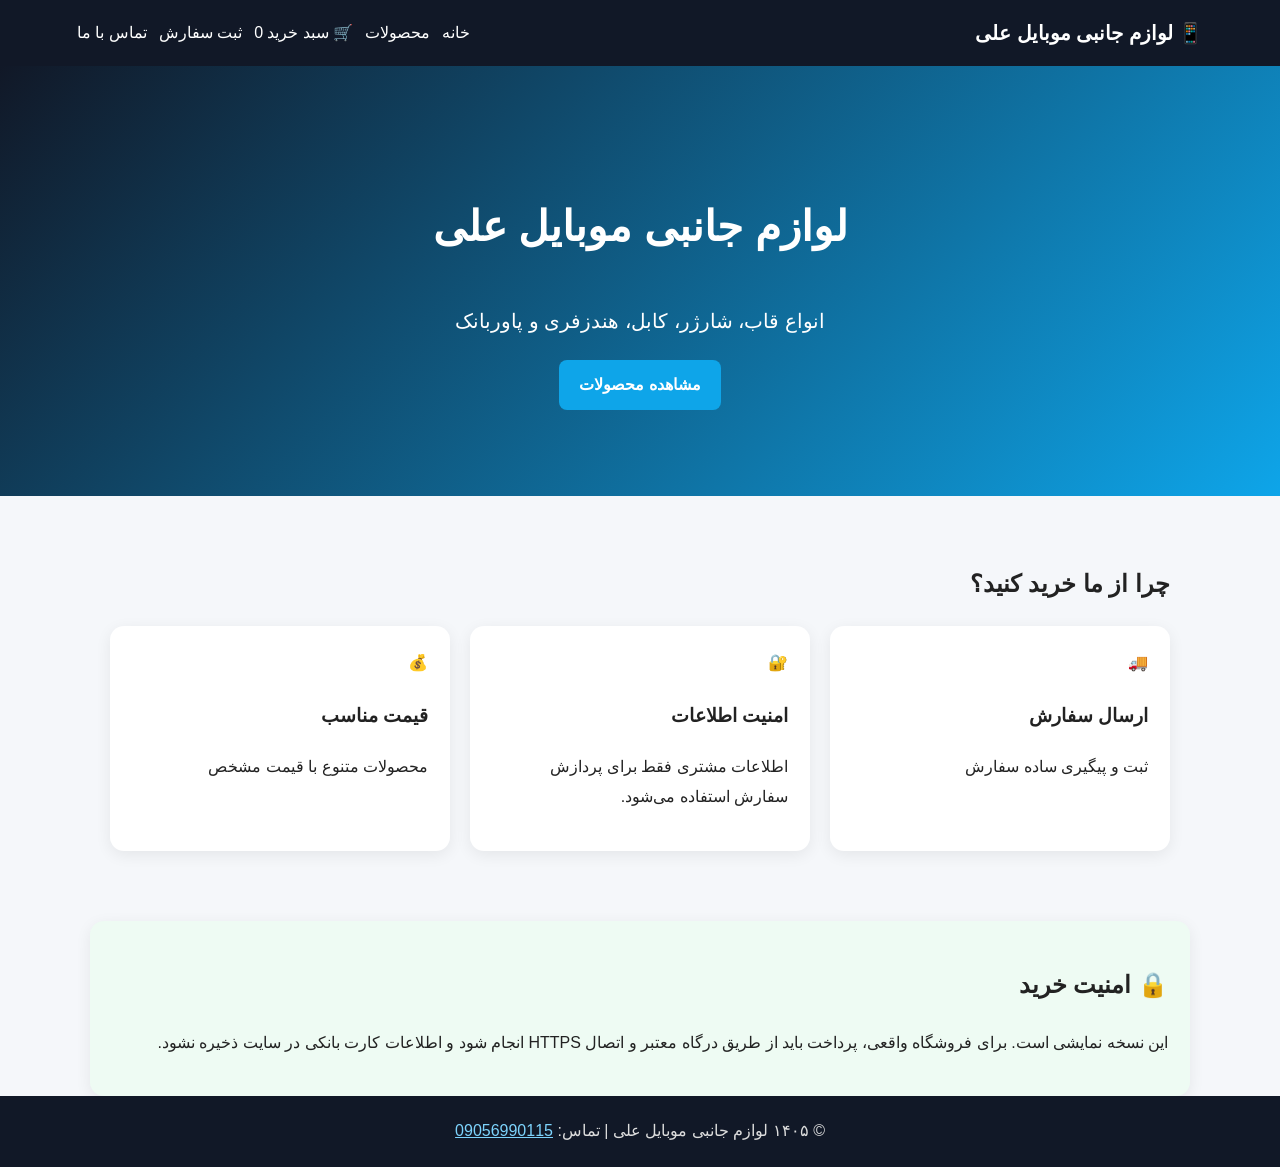
<file: index.html>
<!doctype html>
<html lang="fa" dir="rtl">
<head>
<meta charset="UTF-8"><meta name="viewport" content="width=device-width,initial-scale=1">
<title>لوازم جانبی موبایل علی</title><link rel="stylesheet" href="style.css">
</head>
<body>
<header><a class="logo" href="index.html">📱 لوازم جانبی موبایل علی</a>
<nav><a href="index.html">خانه</a><a href="products.html">محصولات</a><a href="cart.html">🛒 سبد خرید <span id="cartCount">0</span></a><a href="order.html">ثبت سفارش</a><a href="contact.html">تماس با ما</a></nav></header>
<main>
<section class="hero"><div><h1>لوازم جانبی موبایل علی</h1><p>انواع قاب، شارژر، کابل، هندزفری و پاوربانک</p><a class="btn" href="products.html">مشاهده محصولات</a></div></section>
<section class="container"><h2>چرا از ما خرید کنید؟</h2><div class="cards"><article>🚚<h3>ارسال سفارش</h3><p>ثبت و پیگیری ساده سفارش</p></article><article>🔐<h3>امنیت اطلاعات</h3><p>اطلاعات مشتری فقط برای پردازش سفارش استفاده می‌شود.</p></article><article>💰<h3>قیمت مناسب</h3><p>محصولات متنوع با قیمت مشخص</p></article></div></section>
<section class="container security"><h2>🔒 امنیت خرید</h2><p>این نسخه نمایشی است. برای فروشگاه واقعی، پرداخت باید از طریق درگاه معتبر و اتصال HTTPS انجام شود و اطلاعات کارت بانکی در سایت ذخیره نشود.</p></section>
</main><footer>© ۱۴۰۵ لوازم جانبی موبایل علی | تماس: <a href="tel:09056990115">09056990115</a></footer>
<script src="script.js"></script></body></html>
</file>
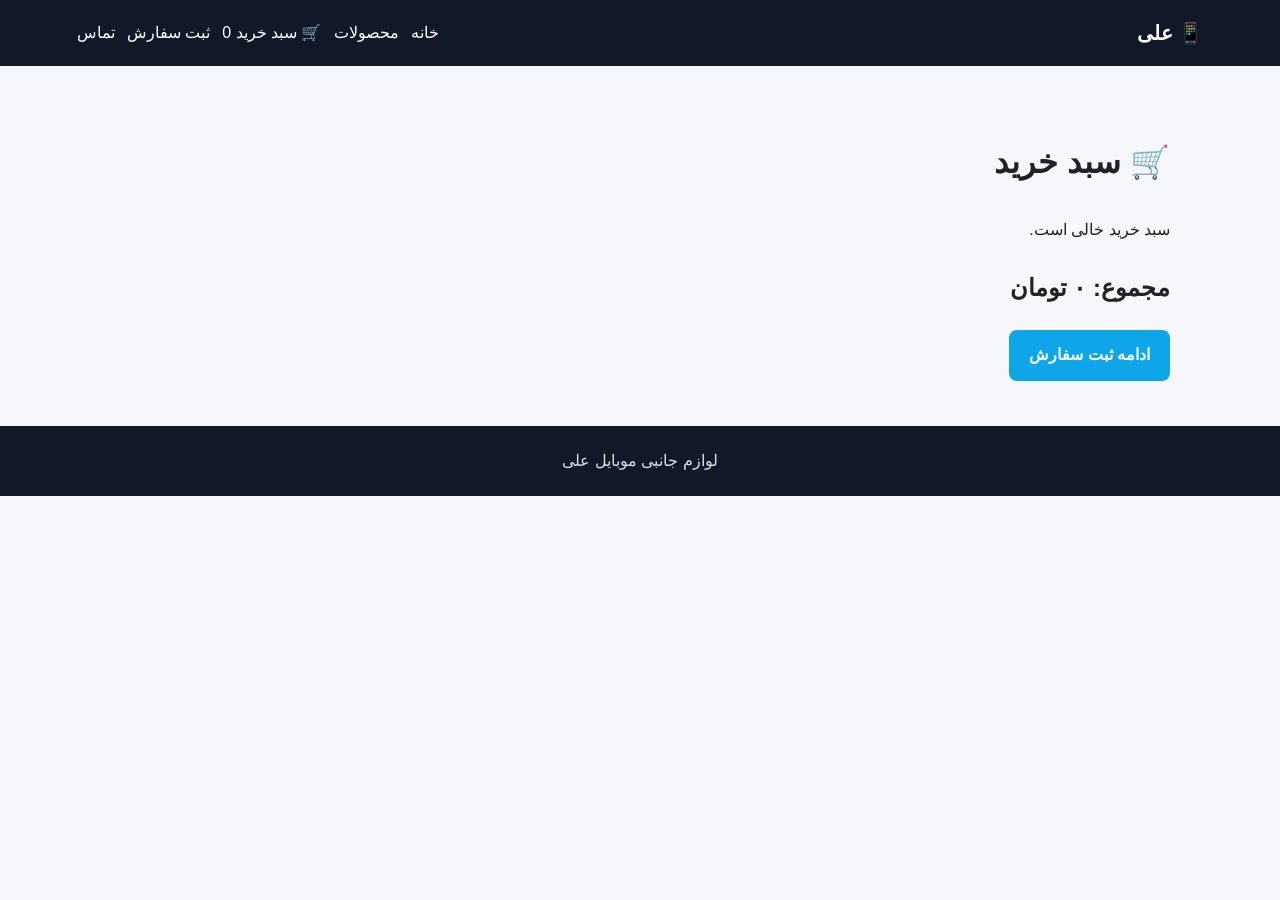
<file: cart.html>
<!doctype html>
<html lang="fa" dir="rtl"><head><meta charset="UTF-8"><meta name="viewport" content="width=device-width,initial-scale=1"><title>سبد خرید</title><link rel="stylesheet" href="style.css"></head>
<body><header><a class="logo" href="index.html">📱 علی</a><nav><a href="index.html">خانه</a><a href="products.html">محصولات</a><a href="cart.html">🛒 سبد خرید <span id="cartCount">0</span></a><a href="order.html">ثبت سفارش</a><a href="contact.html">تماس</a></nav></header>
<main class="container"><h1>🛒 سبد خرید</h1><div id="cartItems"></div><h2>مجموع: <span id="total">۰</span> تومان</h2><a class="btn" href="order.html">ادامه ثبت سفارش</a></main>
<footer>لوازم جانبی موبایل علی</footer><script src="script.js"></script></body></html>
</file>
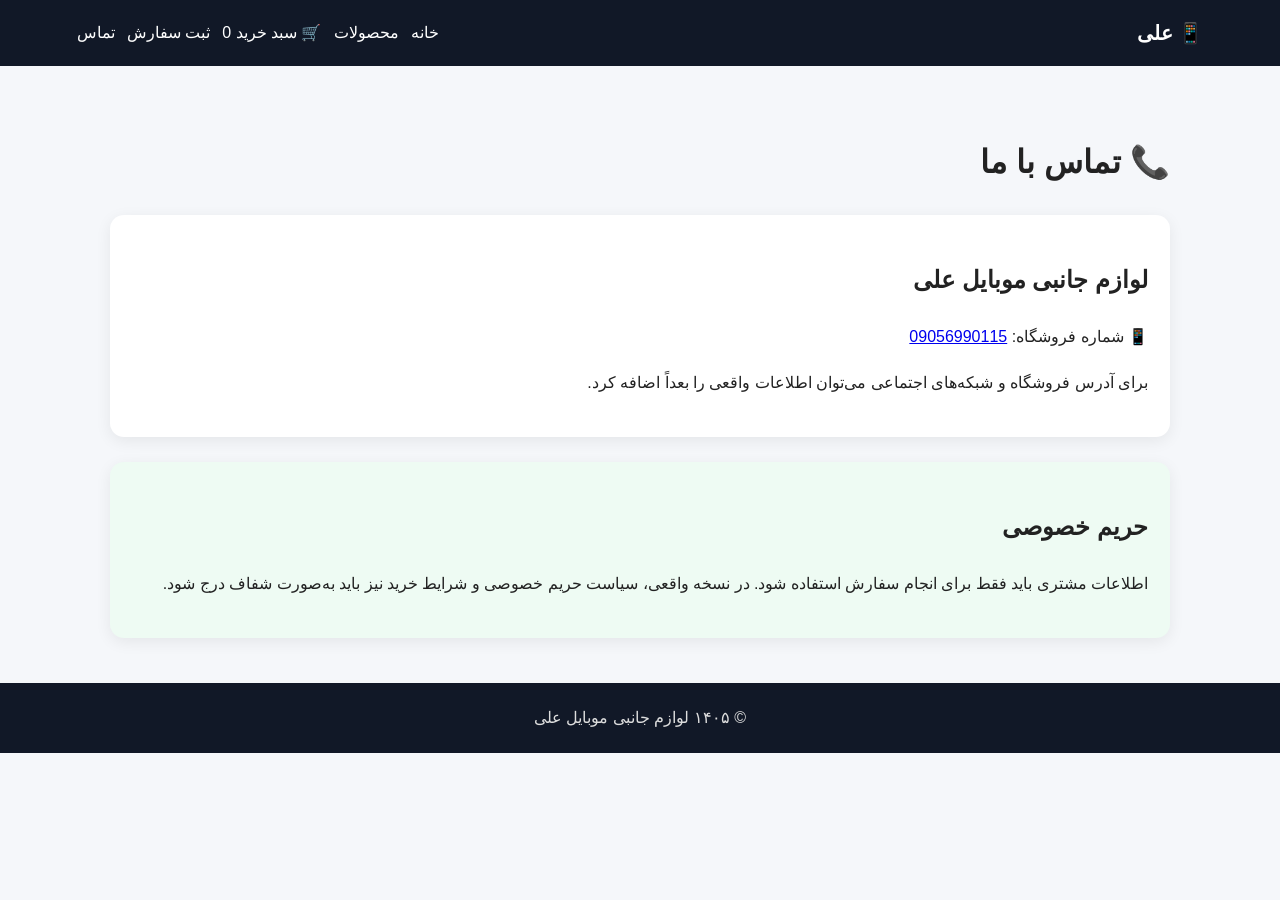
<file: contact.html>
<!doctype html>
<html lang="fa" dir="rtl"><head><meta charset="UTF-8"><meta name="viewport" content="width=device-width,initial-scale=1"><title>تماس با ما</title><link rel="stylesheet" href="style.css"></head>
<body><header><a class="logo" href="index.html">📱 علی</a><nav><a href="index.html">خانه</a><a href="products.html">محصولات</a><a href="cart.html">🛒 سبد خرید <span id="cartCount">0</span></a><a href="order.html">ثبت سفارش</a><a href="contact.html">تماس</a></nav></header>
<main class="container"><h1>📞 تماس با ما</h1><div class="contactbox"><h2>لوازم جانبی موبایل علی</h2><p>📱 شماره فروشگاه: <a href="tel:09056990115">09056990115</a></p><p>برای آدرس فروشگاه و شبکه‌های اجتماعی می‌توان اطلاعات واقعی را بعداً اضافه کرد.</p></div><section class="security"><h2>حریم خصوصی</h2><p>اطلاعات مشتری باید فقط برای انجام سفارش استفاده شود. در نسخه واقعی، سیاست حریم خصوصی و شرایط خرید نیز باید به‌صورت شفاف درج شود.</p></section></main>
<footer>© ۱۴۰۵ لوازم جانبی موبایل علی</footer><script src="script.js"></script></body></html>
</file>
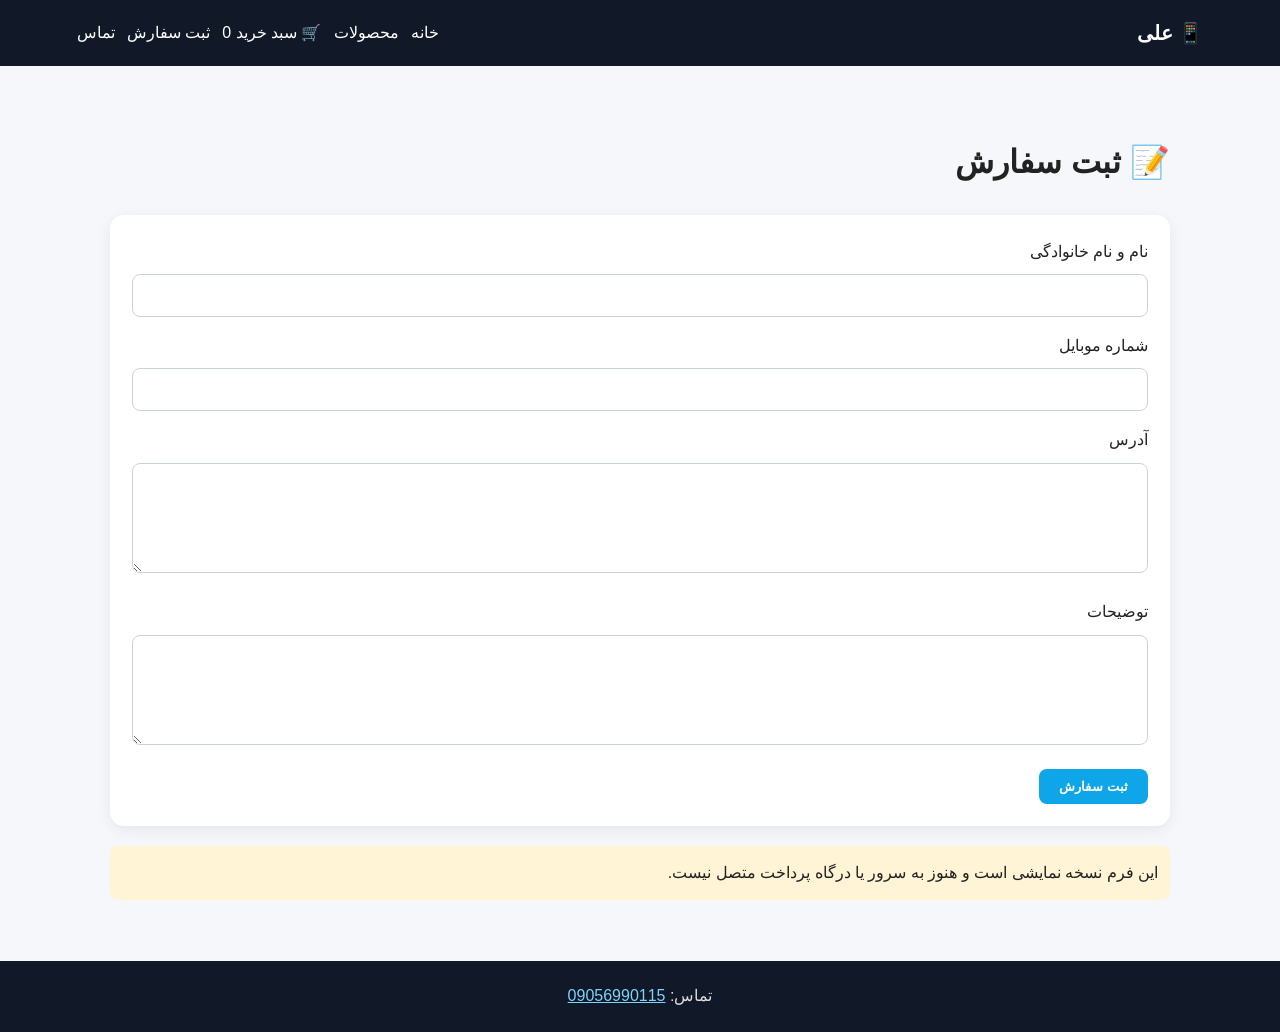
<file: order.html>
<!doctype html>
<html lang="fa" dir="rtl"><head><meta charset="UTF-8"><meta name="viewport" content="width=device-width,initial-scale=1"><title>ثبت سفارش</title><link rel="stylesheet" href="style.css"></head>
<body><header><a class="logo" href="index.html">📱 علی</a><nav><a href="index.html">خانه</a><a href="products.html">محصولات</a><a href="cart.html">🛒 سبد خرید <span id="cartCount">0</span></a><a href="order.html">ثبت سفارش</a><a href="contact.html">تماس</a></nav></header>
<main class="container"><h1>📝 ثبت سفارش</h1><form onsubmit="submitOrder(event)"><label>نام و نام خانوادگی</label><input id="name" required><label>شماره موبایل</label><input id="phone" type="tel" required><label>آدرس</label><textarea id="address" required></textarea><label>توضیحات</label><textarea id="note"></textarea><button class="btn">ثبت سفارش</button></form><p class="notice">این فرم نسخه نمایشی است و هنوز به سرور یا درگاه پرداخت متصل نیست.</p></main>
<footer>تماس: <a href="tel:09056990115">09056990115</a></footer><script src="script.js"></script></body></html>
</file>
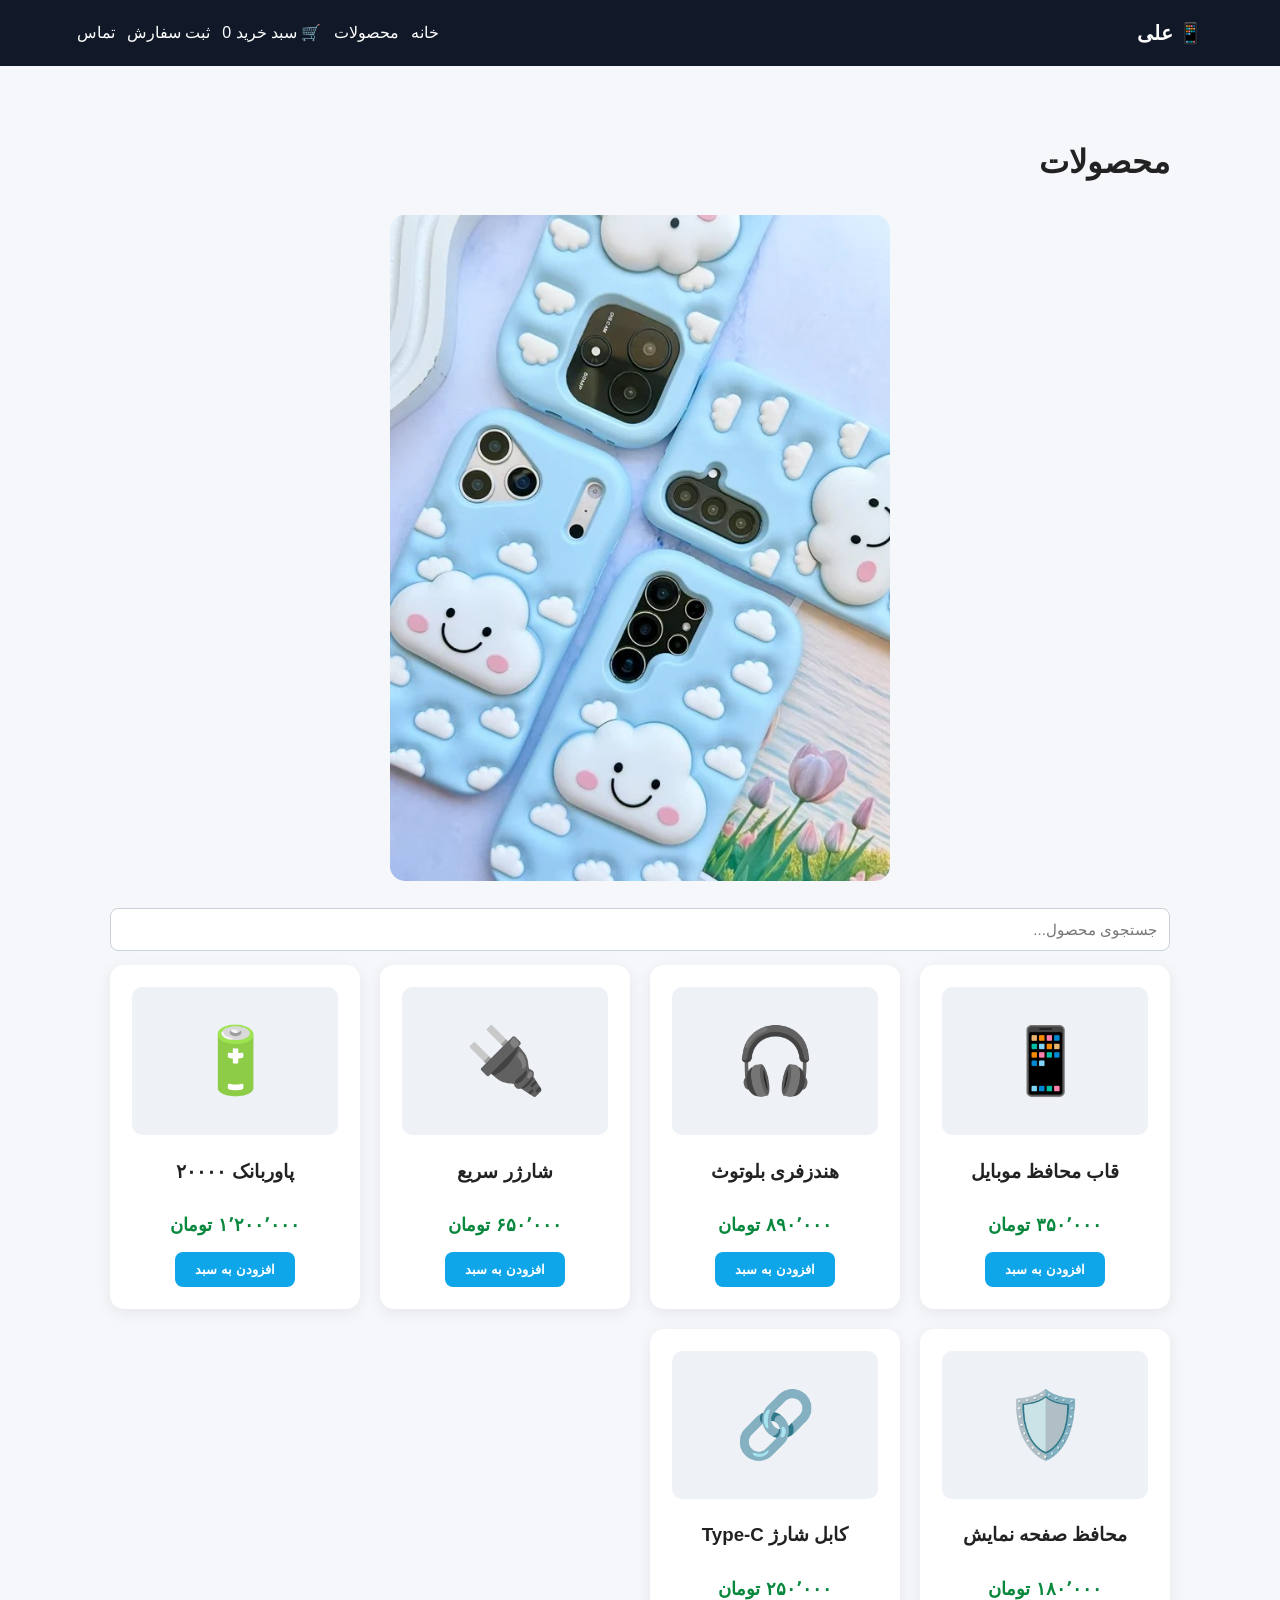
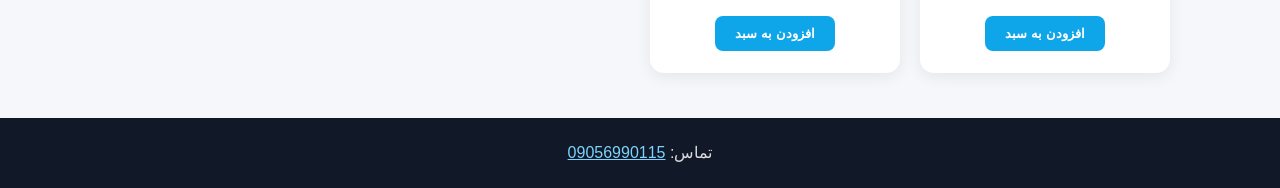
<file: products.html>
<!doctype html>
<html lang="fa" dir="rtl"><head><meta charset="UTF-8"><meta name="viewport" content="width=device-width,initial-scale=1"><title>محصولات | لوازم جانبی موبایل علی</title><link rel="stylesheet" href="style.css"></head>
<body><header><a class="logo" href="index.html">📱 علی</a><nav><a href="index.html">خانه</a><a href="products.html">محصولات</a><a href="cart.html">🛒 سبد خرید <span id="cartCount">0</span></a><a href="order.html">ثبت سفارش</a><a href="contact.html">تماس</a></nav></header>
<main class="container"><h1>محصولات</h1><img src="case.webp.webp" alt="قاب موبایل" style="width:100%;max-width:500px;border-radius:15px;margin:20px auto;display:block;"><input id="search" class="search" placeholder="جستجوی محصول..." oninput="renderProducts()"><div id="products" class="products"></div></main>
<footer>تماس: <a href="tel:09056990115">09056990115</a></footer><script src="script.js"></script></body></html>
</file>
<file: style.css>
*{box-sizing:border-box}body{margin:0;font-family:Tahoma,Arial,sans-serif;background:#f5f7fa;color:#222;line-height:1.9}header{background:#111827;color:#fff;padding:14px 6%;display:flex;justify-content:space-between;align-items:center;gap:15px;position:sticky;top:0;z-index:5}.logo{color:#fff;text-decoration:none;font-weight:bold;font-size:20px}nav{display:flex;gap:12px;flex-wrap:wrap}nav a{color:#fff;text-decoration:none}.container{max-width:1100px;margin:auto;padding:45px 20px}.hero{min-height:430px;display:flex;align-items:center;justify-content:center;text-align:center;color:#fff;background:linear-gradient(135deg,#111827,#0ea5e9);padding:30px}.hero h1{font-size:42px}.hero p{font-size:20px}.btn{display:inline-block;border:0;background:#0ea5e9;color:#fff;padding:10px 20px;border-radius:8px;text-decoration:none;cursor:pointer;font-weight:bold}.cards,.products{display:grid;grid-template-columns:repeat(auto-fit,minmax(220px,1fr));gap:20px}.cards article,.product,.contactbox,form,.security{background:#fff;border-radius:14px;padding:22px;box-shadow:0 4px 16px #00000012}.product{text-align:center}.product .emoji{font-size:65px;background:#eef2f7;border-radius:10px;padding:12px}.price{color:#07883d;font-weight:bold;font-size:18px;margin:10px}.search,input,textarea{width:100%;padding:12px;border:1px solid #ccd2da;border-radius:8px;margin:7px 0 14px;font-size:15px}textarea{min-height:110px;resize:vertical}.security{margin-top:25px;background:#eefbf3}.cartrow{display:flex;justify-content:space-between;align-items:center;gap:10px;border-bottom:1px solid #ddd;padding:14px 0}.smallbtn{padding:5px 10px;border:0;border-radius:6px;cursor:pointer}.notice{background:#fff4d6;padding:12px;border-radius:8px;margin-top:20px}footer{background:#111827;color:#ddd;text-align:center;padding:20px}footer a{color:#7dd3fc}@media(max-width:700px){header{flex-direction:column;align-items:flex-start}.hero h1{font-size:30px}.container{padding:30px 15px}.cartrow{flex-direction:column;align-items:flex-start}}
</file>
